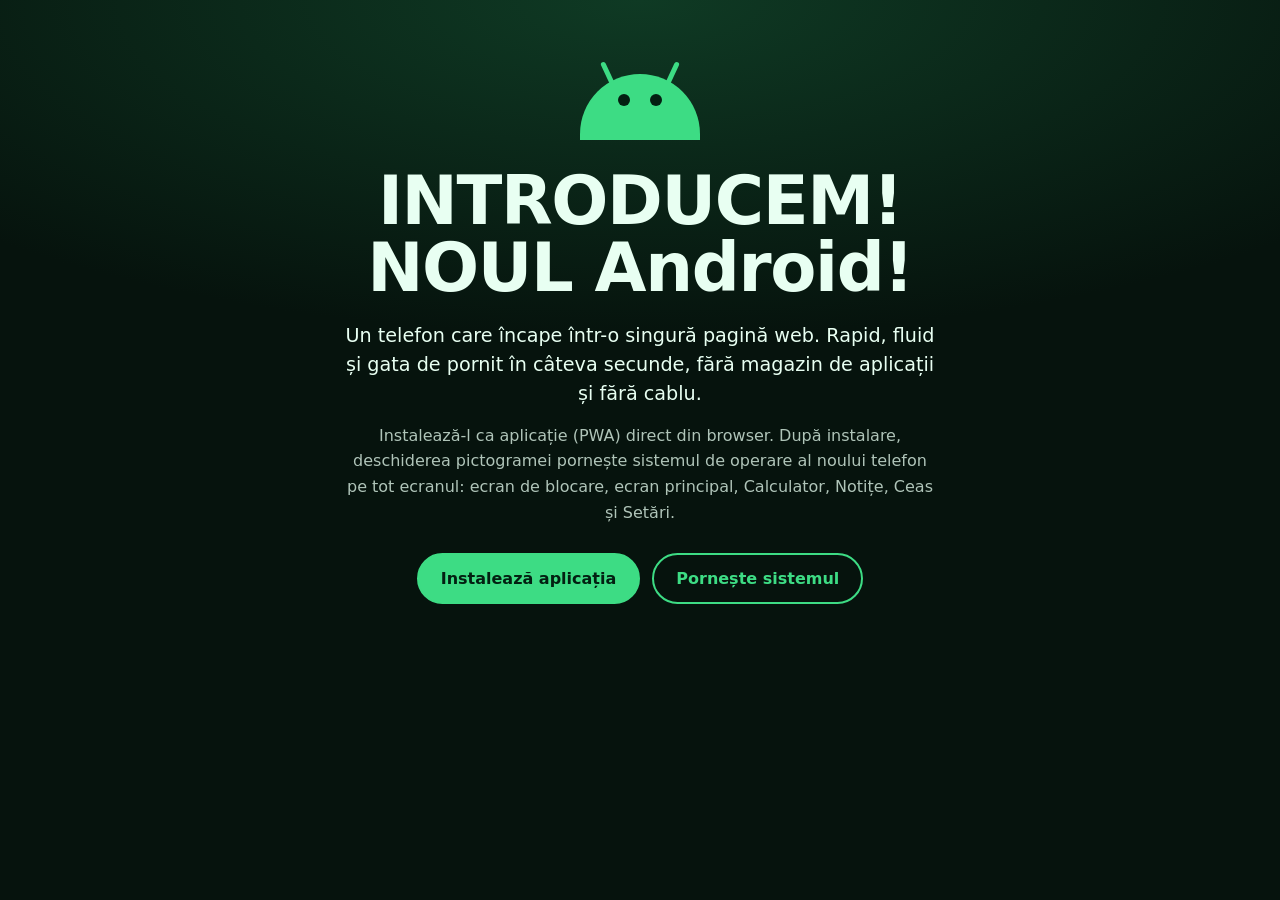
<file: noul-android/index.html>
<!DOCTYPE html>
<html lang="ro">
<head>
<meta charset="utf-8">
<meta name="viewport" content="width=device-width,initial-scale=1,viewport-fit=cover">
<title>Noul Android</title>
<meta name="theme-color" content="#06130d">
<link rel="manifest" href="manifest.webmanifest">
<link rel="icon" href="icons/icon-192.png">
<link rel="stylesheet" href="style.css">
</head>
<body>
<main class="hero">
  <div class="robot" aria-hidden="true">
    <div class="ant a1"></div><div class="ant a2"></div>
    <div class="head"><i></i><i></i></div>
  </div>
  <h1>INTRODUCEM!<br>NOUL Android!</h1>
  <p class="lead">Un telefon care încape într-o singură pagină web. Rapid, fluid și gata de pornit în câteva secunde, fără magazin de aplicații și fără cablu.</p>
  <p class="desc">Instalează-l ca aplicație (PWA) direct din browser. După instalare, deschiderea pictogramei pornește sistemul de operare al noului telefon pe tot ecranul: ecran de blocare, ecran principal, Calculator, Notițe, Ceas și Setări.</p>
  <div class="actions">
    <button id="install" class="btn primary">Instalează aplicația</button>
    <a class="btn" href="os.html">Pornește sistemul</a>
  </div>
  <p id="hint" class="hint"></p>
</main>
<script src="app.js"></script>
</body>
</html>
</file>
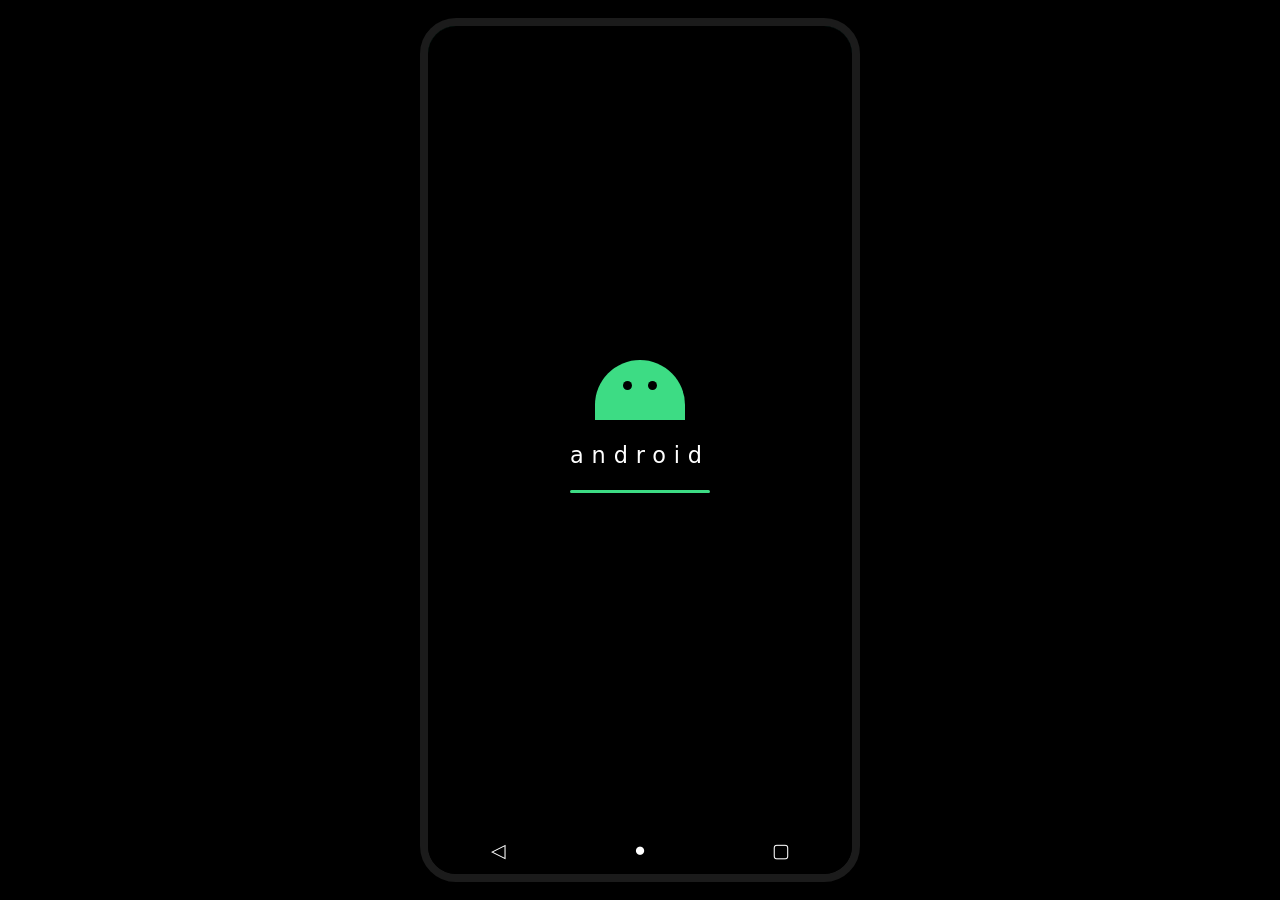
<file: noul-android/os.html>
<!DOCTYPE html>
<html lang="ro">
<head>
<meta charset="utf-8">
<meta name="viewport" content="width=device-width,initial-scale=1,viewport-fit=cover,user-scalable=no">
<title>Android</title>
<meta name="theme-color" content="#000000">
<link rel="manifest" href="manifest.webmanifest">
<link rel="stylesheet" href="os.css">
</head>
<body>
<div id="phone">
  <div id="boot"><div class="logo"><div class="h"><i></i><i></i></div></div><b>android</b><div class="bar"><span></span></div></div>
  <div id="lock"><div class="sb"><span class="clk"></span><span>5G ▮▮▮ 87%</span></div>
    <div class="big"><h2 id="lt"></h2><p id="ld"></p></div><p class="sw">Atinge pentru a debloca</p></div>
  <div id="home" class="wall">
    <div class="sb"><span class="clk"></span><span>5G ▮▮▮ 87%</span></div>
    <div id="grid"></div>
    <div id="dock"></div>
  </div>
  <div id="app" hidden><header><span id="at"></span></header><section id="ab"></section></div>
  <nav><button id="back" aria-label="Înapoi">◁</button><button id="hm" aria-label="Acasă">●</button><button id="rc" aria-label="Repornește">▢</button></nav>
</div>
<script src="os.js"></script>
</body>
</html>
</file>
<file: noul-android/style.css>
*{box-sizing:border-box;margin:0}
:root{--g:#3ddc84;--bg:#06130d;--tx:#e8fff2}
html,body{min-height:100%;background:radial-gradient(120% 80% at 50% 0,#0f3a24,var(--bg) 60%);color:var(--tx);font-family:"Trebuchet MS","Segoe UI",system-ui,sans-serif}
.hero{max-width:640px;margin:0 auto;padding:max(40px,env(safe-area-inset-top)) 24px 60px;text-align:center}
h1{font-size:clamp(2.4rem,9vw,4.2rem);line-height:1;font-weight:900;letter-spacing:-.02em;margin:28px 0 20px}
.lead{font-size:1.2rem;line-height:1.5;margin-bottom:14px}
.desc{line-height:1.6;opacity:.75;margin-bottom:28px;max-width:60ch;margin-inline:auto}
.actions{display:flex;gap:12px;justify-content:center;flex-wrap:wrap}
.btn{border:2px solid var(--g);background:transparent;color:var(--g);padding:14px 22px;border-radius:999px;font:inherit;font-weight:700;text-decoration:none;cursor:pointer}
.btn.primary{background:var(--g);color:#032012}
.btn:focus-visible{outline:3px solid #fff;outline-offset:3px}
.hint{margin-top:18px;font-size:.9rem;opacity:.7;min-height:1.4em}
.robot{position:relative;width:120px;height:80px;margin:20px auto 0}
.head{position:absolute;inset:14px 0 0;background:var(--g);border-radius:60px 60px 0 0;display:flex;justify-content:space-around;align-items:center;padding:0 28px}
.head i{width:12px;height:12px;border-radius:50%;background:#032012;margin-top:-14px}
.ant{position:absolute;top:0;width:5px;height:24px;background:var(--g);border-radius:4px;transform-origin:bottom}
.a1{left:30px;transform:rotate(-25deg)}.a2{right:30px;transform:rotate(25deg)}
@media(prefers-reduced-motion:no-preference){.robot{animation:b 1.6s ease-in-out infinite alternate}@keyframes b{to{transform:translateY(-8px)}}}
</file>
<file: noul-android/os.css>
*{box-sizing:border-box;margin:0;-webkit-tap-highlight-color:transparent}
html,body{height:100%;background:#000;color:#fff;font-family:"Trebuchet MS","Segoe UI",system-ui,sans-serif;overflow:hidden}
#phone{position:relative;height:100%;max-width:440px;margin:0 auto;overflow:hidden;background:#000}
@media(min-width:600px){#phone{height:min(900px,96%);margin-top:2vh;border-radius:36px;border:8px solid #1b1b1b}}
#boot,#lock,#home,#app{position:absolute;inset:0 0 48px}
#boot{background:#000;display:flex;flex-direction:column;align-items:center;justify-content:center;gap:22px;z-index:9;transition:opacity .5s}
#boot b{letter-spacing:.35em;font-weight:300;font-size:1.4rem}
.logo{width:90px;height:60px;position:relative}.h{position:absolute;inset:0;background:#3ddc84;border-radius:45px 45px 0 0;display:flex;justify-content:space-around;align-items:center;padding:0 20px}.h i{width:9px;height:9px;border-radius:50%;background:#000;margin-top:-8px}
.bar{width:140px;height:3px;background:#222;border-radius:3px;overflow:hidden}.bar span{display:block;height:100%;width:0;background:#3ddc84;animation:ld 2.6s forwards}@keyframes ld{to{width:100%}}
.wall{background:linear-gradient(160deg,#0b3d2a,#12263f 55%,#2a1646)}
#lock{background:linear-gradient(160deg,#0b3d2a,#12263f 55%,#2a1646);z-index:5;cursor:pointer;transition:transform .4s}
#lock.up{transform:translateY(-100%)}
.sb{display:flex;justify-content:space-between;padding:12px 20px;font-size:.85rem}
.big{text-align:center;margin-top:18vh}.big h2{font-size:5rem;font-weight:200}.big p{opacity:.8}
.sw{position:absolute;bottom:40px;width:100%;text-align:center;opacity:.7;font-size:.9rem}
#grid{display:grid;grid-template-columns:repeat(4,1fr);gap:22px 8px;padding:30px 16px}
#dock{position:absolute;bottom:14px;left:14px;right:14px;display:flex;justify-content:space-around;padding:12px;background:#ffffff22;border-radius:30px;backdrop-filter:blur(10px)}
.ic{background:none;border:0;color:#fff;font:inherit;font-size:.72rem;display:flex;flex-direction:column;align-items:center;gap:6px;cursor:pointer}
.ic span{width:54px;height:54px;border-radius:18px;display:grid;place-items:center;font-size:1.7rem}
#app{background:#101614;z-index:4;display:flex;flex-direction:column;animation:op .2s}@keyframes op{from{transform:scale(.9);opacity:0}}
#app header{padding:16px 20px;font-size:1.2rem;font-weight:700;color:#3ddc84}
#ab{flex:1;overflow:auto;padding:0 16px 16px}
nav{position:absolute;bottom:0;left:0;right:0;height:48px;background:#000;display:flex;justify-content:space-around;z-index:10}
nav button{flex:1;background:none;border:0;color:#fff;font-size:1.2rem;cursor:pointer}
.calc{display:grid;grid-template-columns:repeat(4,1fr);gap:10px}.calc .d{grid-column:1/5;text-align:right;font-size:2.8rem;padding:20px 6px;min-height:90px;overflow:hidden}
.calc button,.row button{padding:18px;border:0;border-radius:20px;background:#22332b;color:#fff;font-size:1.2rem;cursor:pointer}.calc .o{background:#3ddc84;color:#032012}
textarea{width:100%;height:60vh;background:#1a2520;color:#fff;border:0;border-radius:16px;padding:14px;font:inherit}
.big2{font-size:3.4rem;text-align:center;margin:40px 0}
.row{display:flex;justify-content:space-between;align-items:center;padding:16px 4px;border-bottom:1px solid #ffffff18}
.row button{padding:8px 16px;border-radius:999px;font-size:.9rem}
</file>
